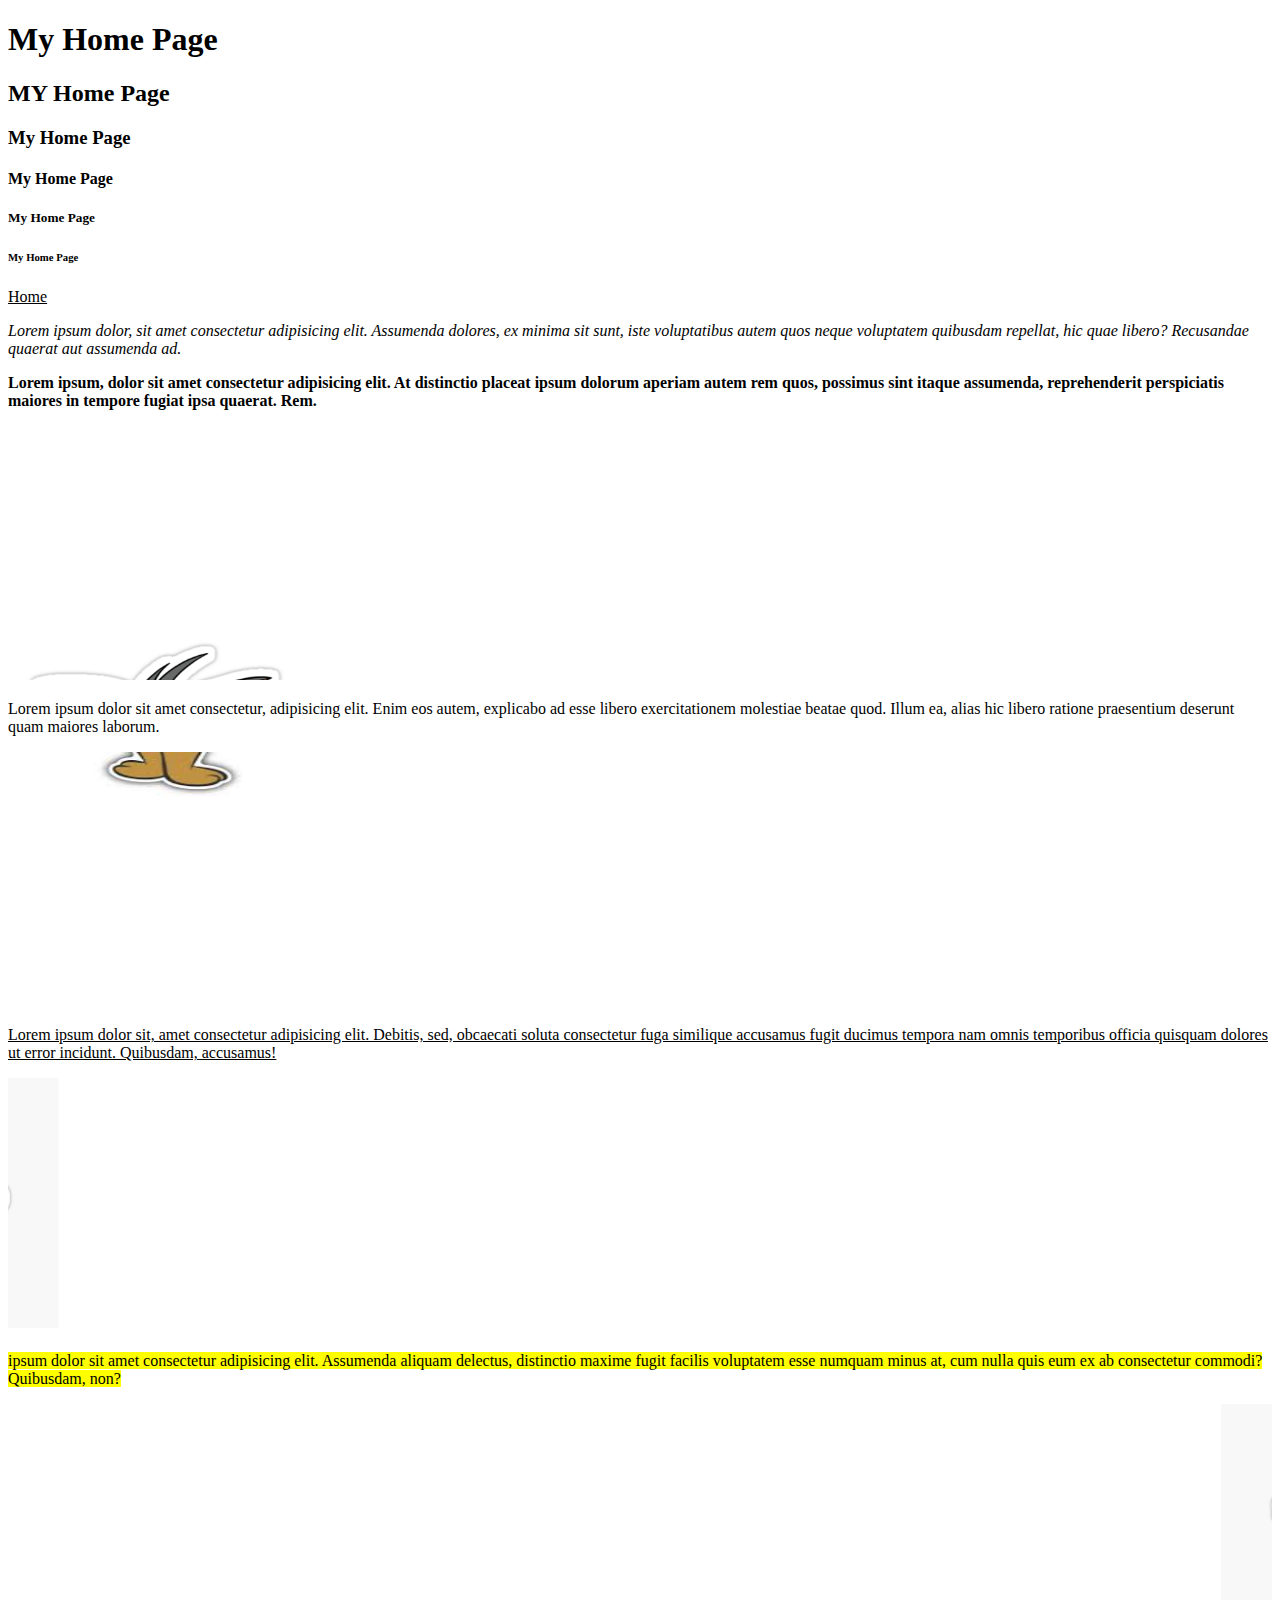
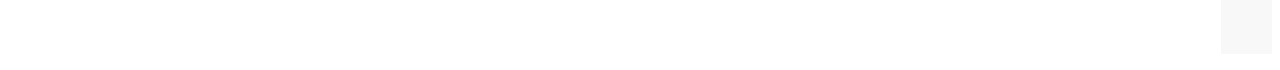
<file: A.html>
<!DOCTYPE html>
<html lang="en">
<head>
    <meta charset="UTF-8">
    <meta name="viewport" content="width=device-width, initial-scale=1.0">
    <title>Welcome</title>
</head>
<body>
    
     <h1>My Home Page</h1>
     <h2>MY Home Page</h2>
     <h3>My Home Page</h3>
     <h4>My Home Page</h4>
     <h5>My Home Page</h5>
     <h6>My Home Page</h6>
     <u>Home</u>
     <p><i>Lorem ipsum dolor, sit amet consectetur adipisicing elit. Assumenda dolores, ex minima sit sunt, iste voluptatibus autem quos neque voluptatem quibusdam repellat, hic quae libero? Recusandae quaerat aut assumenda ad.</i></p>
     <p><b>Lorem ipsum, dolor sit amet consectetur adipisicing elit. At distinctio placeat ipsum dolorum aperiam autem rem quos, possimus sint itaque assumenda, reprehenderit perspiciatis maiores in tempore fugiat ipsa quaerat. Rem.</b></p>
     <marquee behavior="scroll"  direction="up"> <img src="./Tom.png" height="250px" width="300px"></marquee> 

     <p>Lorem ipsum dolor sit amet consectetur, adipisicing elit. Enim eos autem, explicabo ad esse libero exercitationem molestiae beatae quod. Illum ea, alias hic libero ratione praesentium deserunt quam maiores laborum.</p>
     <marquee behavior="scroll"  direction="down"> <img src="./Jerry1.png" height="250px" width="300px"></marquee> 
    <p><u>Lorem ipsum dolor sit, amet consectetur adipisicing elit. Debitis, sed, obcaecati soluta consectetur fuga similique accusamus fugit ducimus tempora nam omnis temporibus officia quisquam dolores ut error incidunt. Quibusdam, accusamus!</u></p>
    <marquee behaviour="scroll" direction="right"><img src="./Doraemon.png" height="250px" width="300px"></marquee>

    <p><mark> ipsum dolor sit amet consectetur adipisicing elit. Assumenda aliquam delectus, distinctio maxime fugit facilis voluptatem esse numquam minus at, cum nulla quis eum ex ab consectetur commodi? Quibusdam, non?</mark></p>
    <marquee behavior="scroll" direction="left"><img src="./Mr.Bean.jpg" height="250px" width="300px"></marquee>
</body>
</html>
</file>
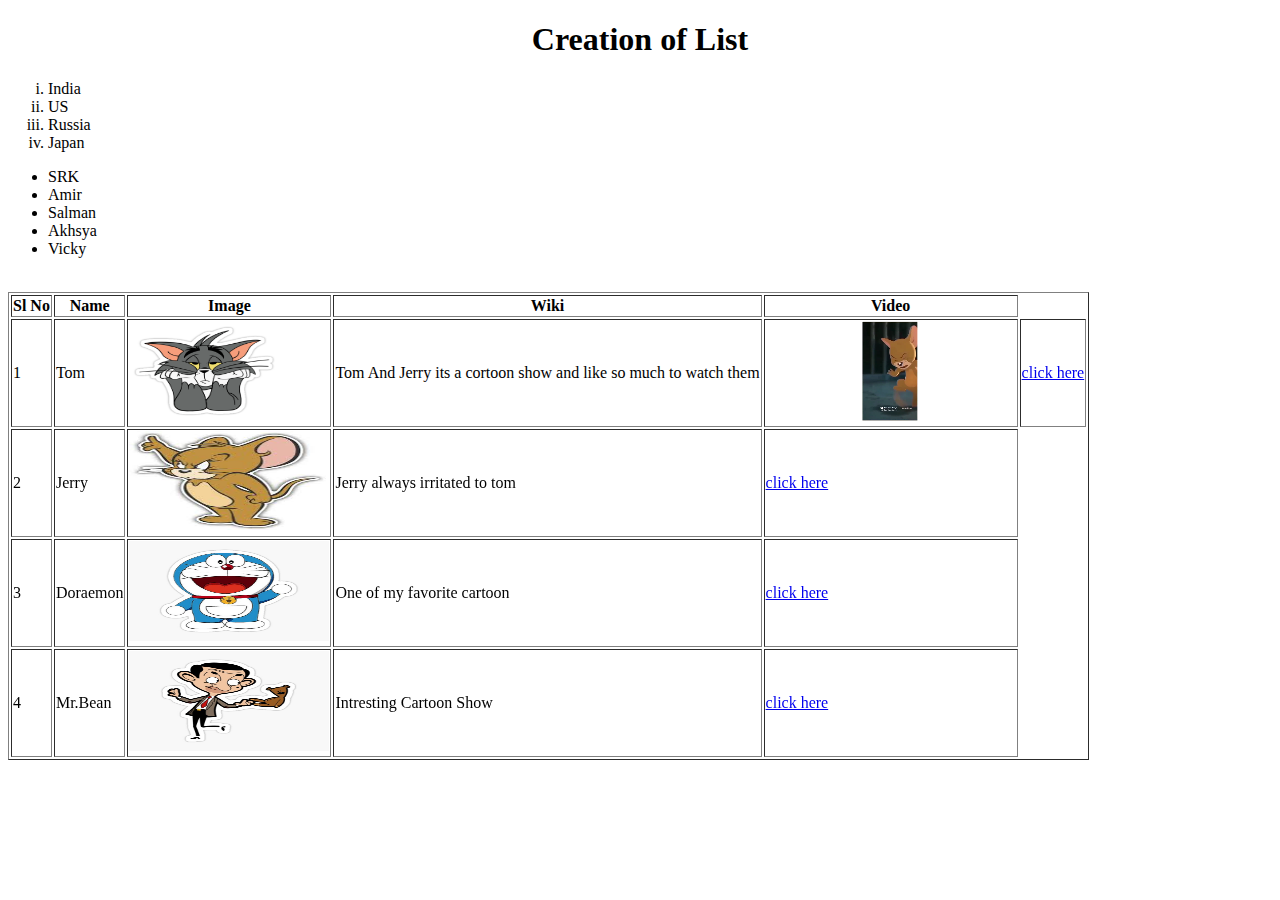
<file: B.html>
<!DOCTYPE html>
<html lang="en">
<head>
    <meta charset="UTF-8">
    <meta name="viewport" content="width=device-width, initial-scale=1.0">
    <title>List And Table</title>
</head>
<body>
    <h1><center>Creation of List</center> </h1> 
    <ol type="i"> 
        <li>India</li>
        <li>US</li>
        <li>Russia</li>
        <li>Japan</li>
    </ol>
    <ul>
        <li>SRK</li>
        <li>Amir</li>
        <li>Salman</li>
        <li>Akhsya</li>
        <li>Vicky</li>
    </ul>
    <br>
    <table border="1">
        <thead>
            <tr>
                <th>Sl No</th>
                <th>Name</th>
                <th>Image</th>
                <th>Wiki</th>
                <th>Video</th>
            </tr>
        </thead>
        <tbody>
            <tr>
                <td>1</td>
                <td>Tom</td>
                <td><img src="./Tom.png" alt="error" height="100px" width="150px"></td>
                <td>Tom And Jerry its a cortoon show 
                    and like so much to watch them
                </td>
                <td><video height="100px" width="250px" muted autoplay ><source src="./Tom And Jerry.mp4" type="video/mp4"></video></td>
                <td><a href="https://en.wikipedia.org/wiki/File:Tom_Tom_and_Jerry.png">click here</a></td>
            </tr>
            <tr>
                 <td>2</td>
                 <td>Jerry</td> 
                 <td><img src="./Jerry1.png" alt="error" height="100px" width="200px"></td>
                 <td>Jerry always irritated to tom</td>
                 <td><a href="https://en.wikipedia.org/wiki/File:Jerry_Mouse.png"> click here</a></td>
            </tr>
            <tr>
                <td>3</td>
                <td>Doraemon</td> 
                <td><img src="./Doraemon.png" alt="error" height="100px" width="200px"></td>
                <td>One of my favorite cartoon</td>
                <td><a href=" https://www.google.com/url?sa=i&url=https%3A%2F%2Fen.wikipedia.org%2Fwiki%2FDoraemon_%2528character%2529&psig=AOvVaw2xbSC_d-WEYPNwearO6k4C&ust=1690373268474000&source=images&cd=vfe&opi=89978449&ved=0CA4QjRxqFwoTCKDV0urIqIADFQAAAAAdAAAAABAD"> click here</a></td>
           </tr>
           <tr>
            <td>4</td>
            <td>Mr.Bean</td> 
            <td><img src="./Mr.Bean.jpg" alt="error" height="100px" width="200px"></td>
            <td>Intresting Cartoon Show</td>
            <td><a href="https://en.wikipedia.org/wiki/Mr._Bean"> click here</a></td>
       </tr>
        </tbody>
 
        </thead>
    </table>
</body>
</html>
</file>
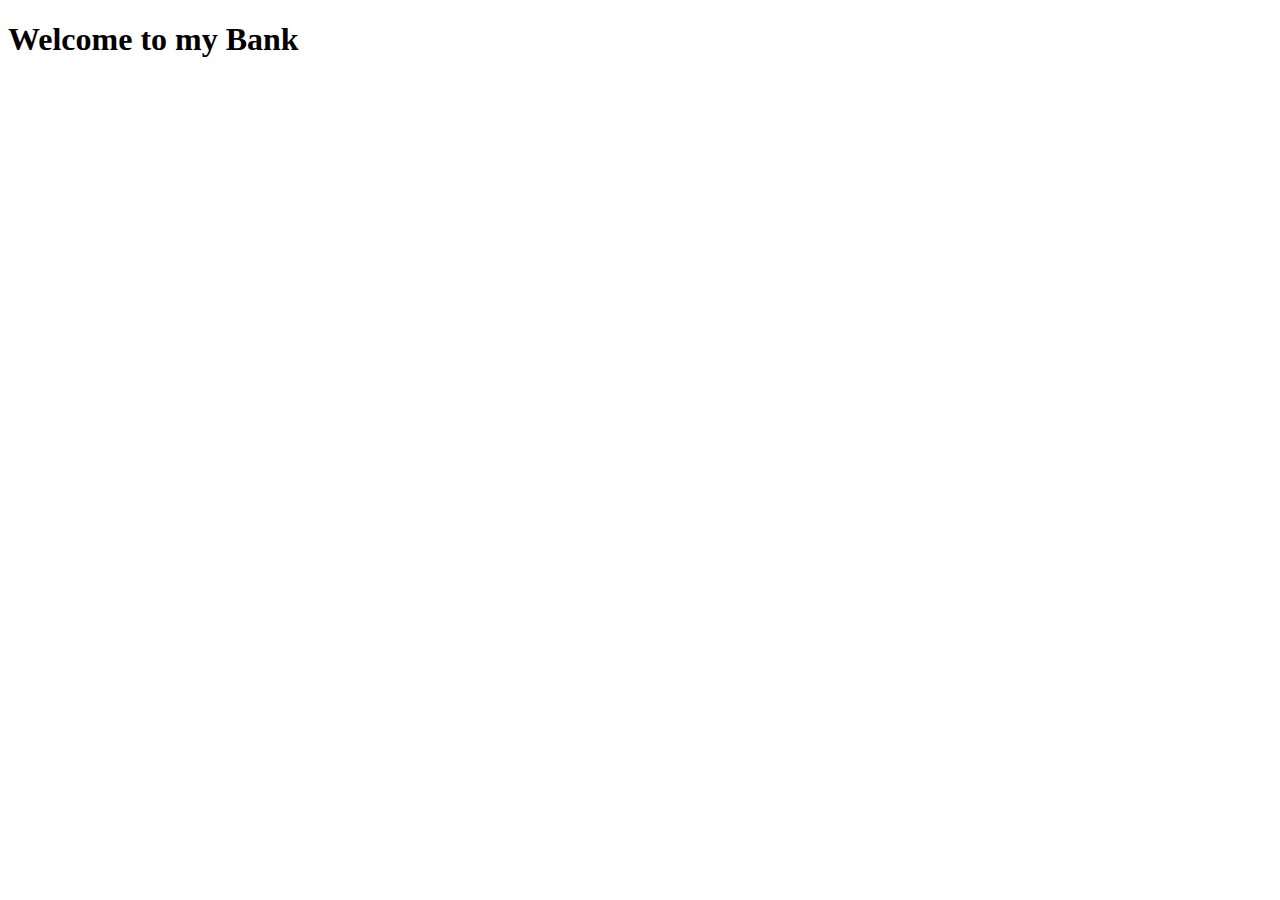
<file: Bank.html>
<!DOCTYPE html>
<html lang="en">
<head>
    <meta charset="UTF-8">
    <meta name="viewport" content="width=device-width, initial-scale=1.0">
    <title>Document</title>
    <script src="Bank.js"></script>
</head>
<body>
    <h1>Welcome to my Bank</h1>
</body>
</html>
</file>
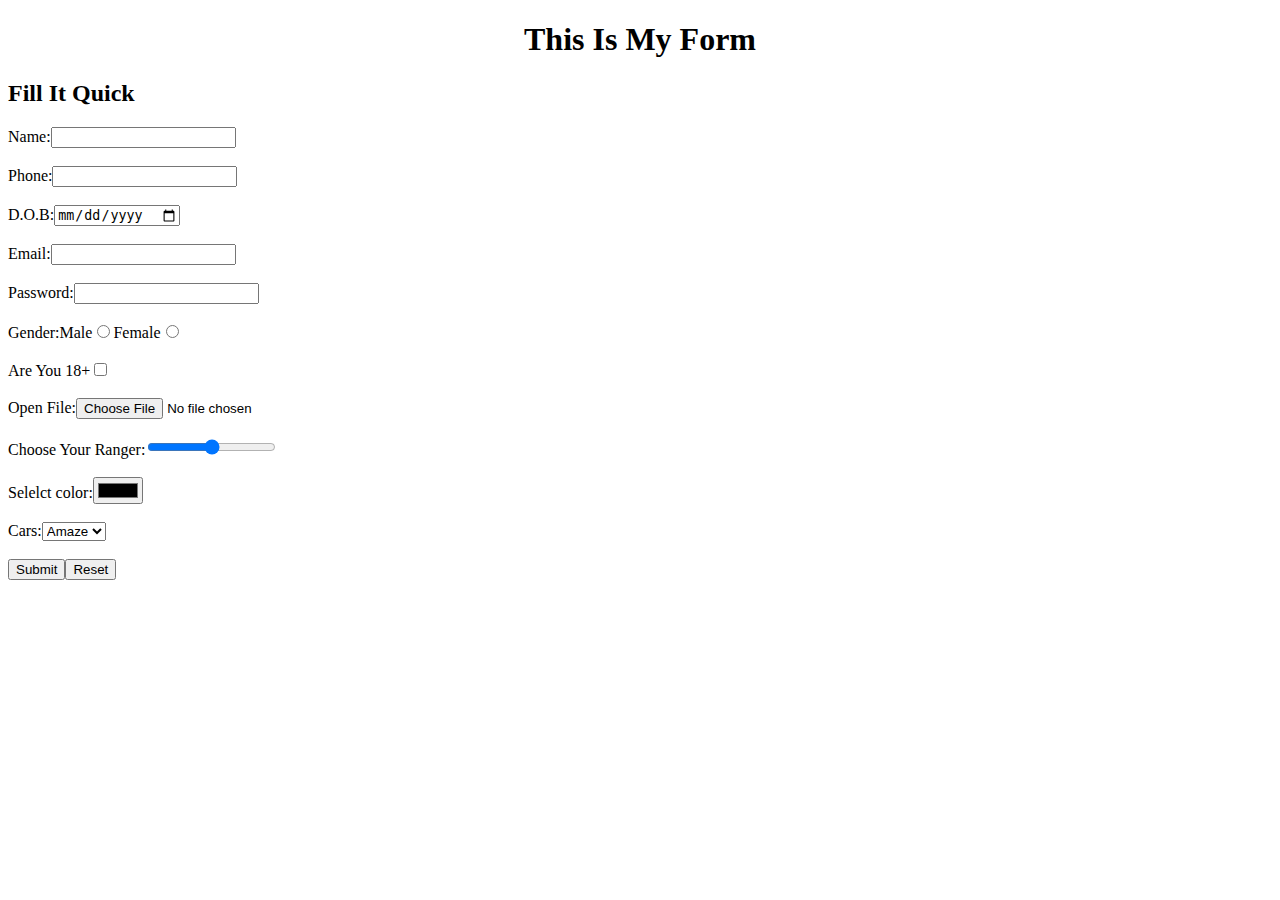
<file: C.html>
<!DOCTYPE html>
<html lang="en">
<head>
    <meta charset="UTF-8">
    <meta name="viewport" content="width=device-width, initial-scale=1.0">
    <title>Form Page</title>
</head>
<body>
     
    <form>
       <h1><center>This Is My Form</center></h1>
       <h2>Fill It Quick</h2>
    </form>
    <form action="">
        <label for="myname"> 
        Name:<input type="text" id="myname"></label>
        <br> <br>
        Phone:<input type="number"><br> <br>
        D.O.B:<input type="date"> <br> <br>
        Email:<input type="email"> <br> <br>
        Password:<input type="password"><br> <br>
      Gender:Male<input type="radio" name="mygen">Female<input type="radio" name="mygen"> <br> <br>
      Are You 18+<input type="checkbox"> <br> <br>
      Open File:<input type="file"> <br> <br>

      Choose Your Ranger:<input type="range"> <br> <br>
      Selelct color:<input type="color"> <br> <br>
     Cars:<select name="car" id="">
        <option value="Amaze">Amaze</option>
        <option value="Ford">Ford</option>
        <option value="Thar">Thar</option>
        <option value="Harriar">Harriar</option>
     </select> <br> <br>
     <input type="submit"><input type="reset"> <br> <br>
    </form>
</body>
</html>
</file>
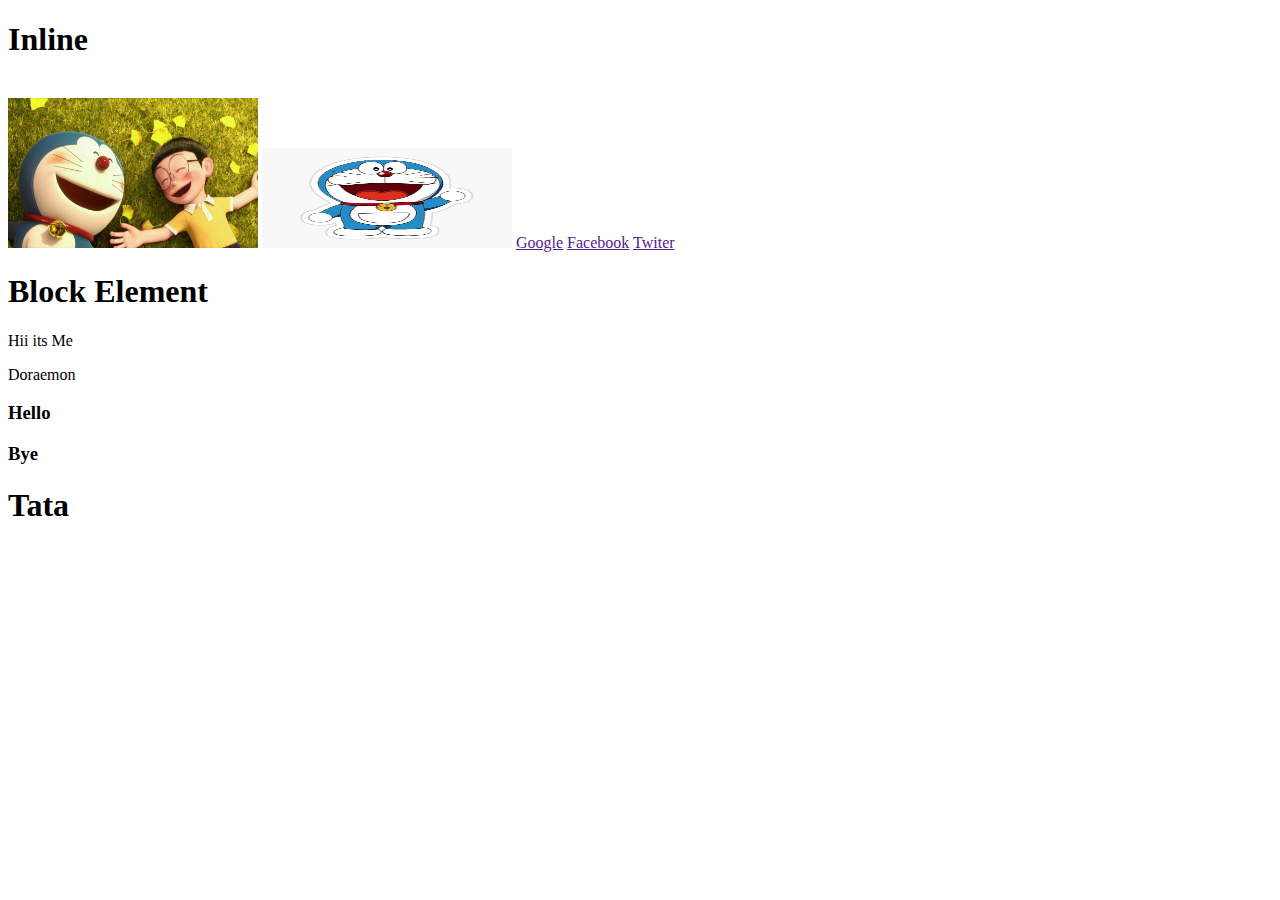
<file: D.html>
<!DOCTYPE html>
<html lang="en">
<head>
    <meta charset="UTF-8">
    <meta name="viewport" content="width=device-width, initial-scale=1.0">
    <title>Document</title>
</head>
<body>
    <h1>Inline</h1><br>

<img src="DN.jpg" alt="error" height="150px" width="250px">
<img src="Doraemon.png" alt="error" height="100px" width="250px">
<a href="">Google</a>
<a href="">Facebook</a>
<a href="">Twiter</a>
<h1>Block Element</h1>
<p>Hii its Me</p> <p>Doraemon</p>
<h3>Hello</h3><h3>Bye</h3><h1>Tata</h1>
 
</body>
</html>
</file>
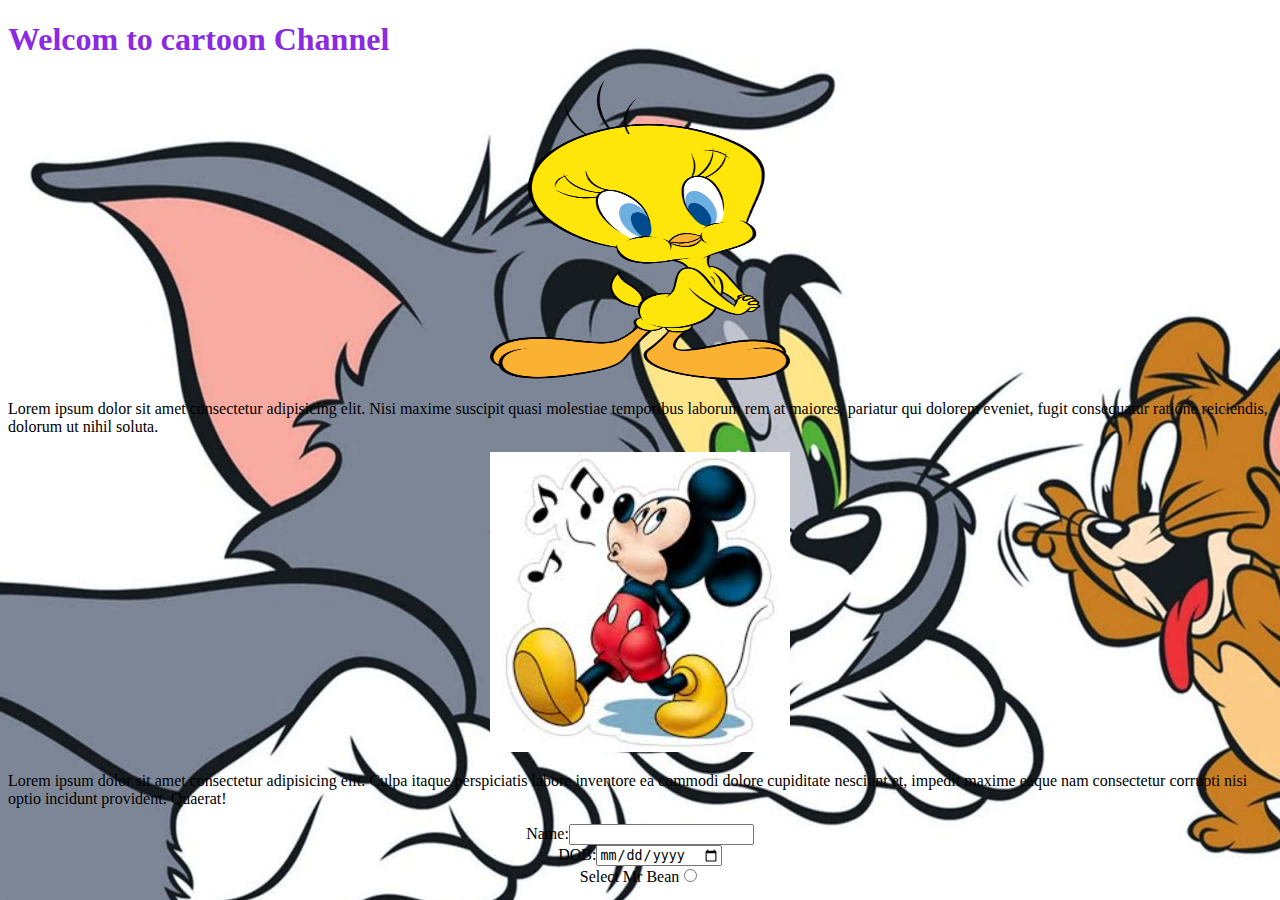
<file: E.html>
<!DOCTYPE html>
<html lang="en">
<head>
    <meta charset="UTF-8">
    <meta name="viewport" content="width=device-width, initial-scale=1.0">
    <title>Document</title>
    <style>
        body{
            background-image: url(./cartoon.jpg);
            background-repeat: no-repeat;
            background-size: cover;
        }
        h1{
            color: blueviolet;
        }
        p{
            color: black;
        }
    </style>
</head>
<body>
    <h1>Welcom to cartoon Channel</h1>
    <nav>
    <a href="Google"></a>
    <a href="Facebook"></a>
    <a href="Twiter"></a>
    <a href="Instagram"></a>
    </nav>
    <div>
        <center><img src="Tweety.png" alt="error" height="300" width="300"></center>
    </div>
    <p>Lorem ipsum dolor sit amet consectetur adipisicing elit. Nisi maxime suscipit quasi molestiae temporibus laborum rem at maiores, pariatur qui dolorem eveniet, fugit consequatur ratione reiciendis, dolorum ut nihil soluta.</p>
    <div>
        <center>
            <img src="mouse.jpg" alt="error" height="300" width="300">
    </center>
    <p>Lorem ipsum dolor sit amet consectetur adipisicing elit. Culpa itaque perspiciatis labore inventore ea commodi dolore cupiditate nesciunt et, impedit maxime eaque nam consectetur corrupti nisi optio incidunt provident. Quaerat!</p>
    </div>
    <div>
        <center>
            <form action="">
                Name:<input type="text" name="">
                <br>
                DOB:<input type="date">
                <br>
                Select Mr Bean<input type="radio" name="MrBean">
        </form>
        </center>
    </div>
</body>
</html>
</file>
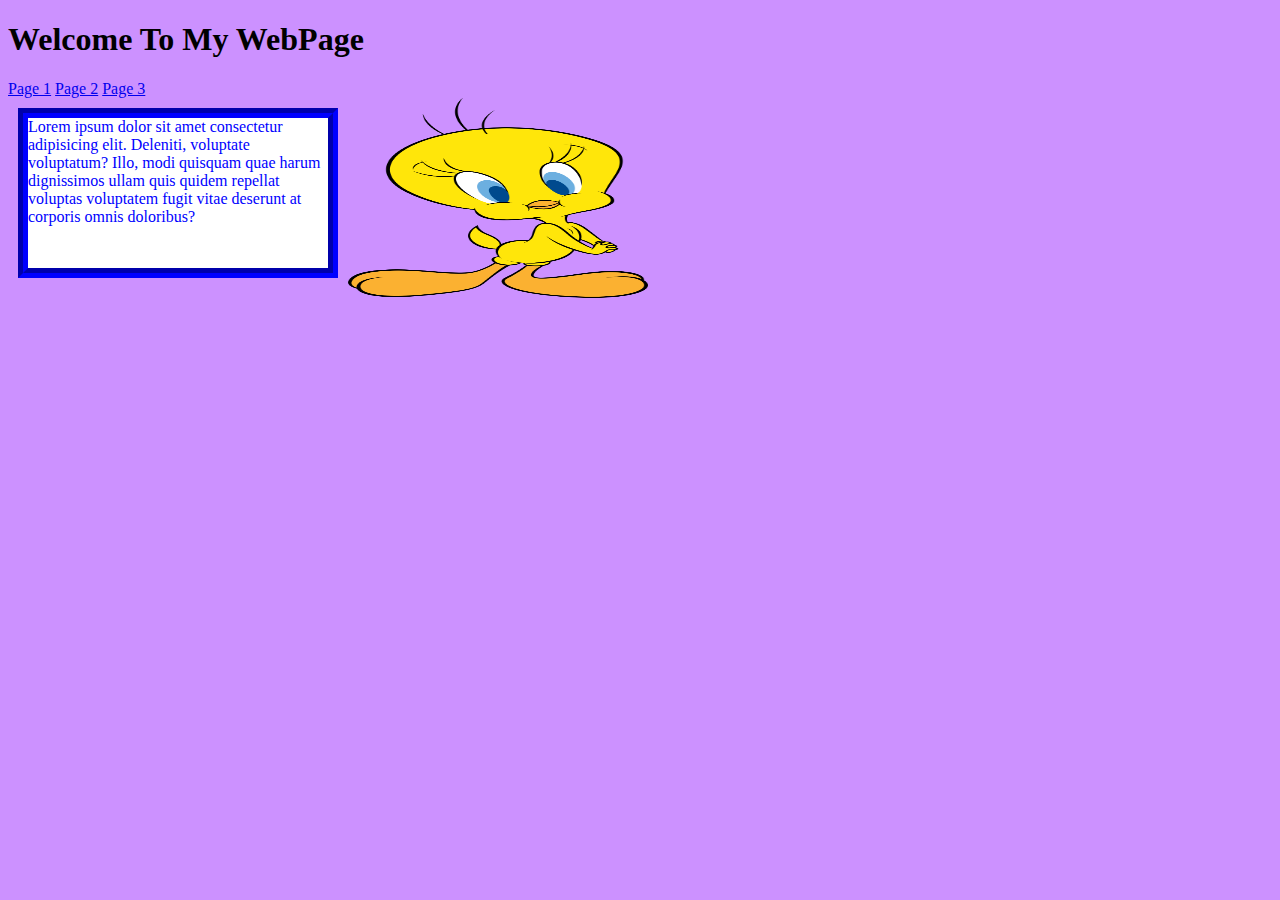
<file: F.html>
<!DOCTYPE html>
<html lang="en">
<head>
    <meta charset="UTF-8">
    <meta name="viewport" content="width=device-width, initial-scale=1.0">
    <title>Document</title>
    <style>
        body
        {
            background-color: rgba(136, 0, 255, 0.43);
        }
        p{
            color: blue;
            background-color: white;
            height: 150px;
            width: 300px;
            border: 10px;
            border-style: groove ;
            border-color: blue;
            float: left;
            margin: 10px;
        }
    </style>
</head>
<body>
    <h1>Welcome To My WebPage</h1>
    <nav>
        <a href="./A.html">Page 1</a>
        <a href="./B.html">Page 2</a>
        <a href="./C.html">Page 3</a>
    </nav>  
    <img src="./Tweety.png" alt="error" height="200px" width="300px">
    
    <p>Lorem ipsum dolor sit amet consectetur adipisicing elit. Deleniti, voluptate voluptatum? Illo, modi quisquam quae harum dignissimos ullam quis quidem repellat voluptas voluptatem fugit vitae deserunt at corporis omnis doloribus?</p>
     
</body>
</html>
</file>
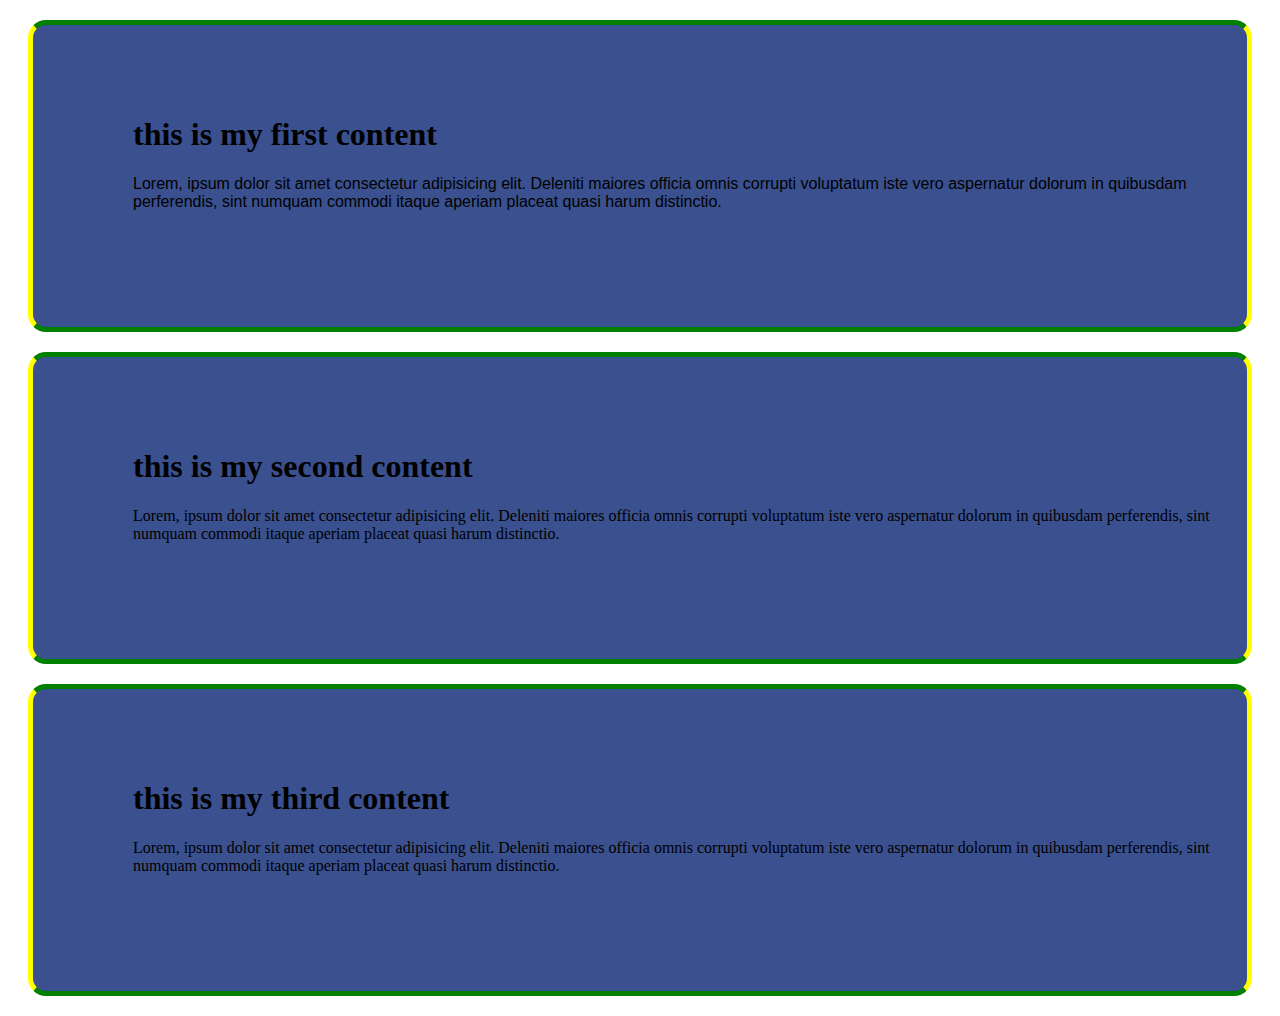
<file: G.html>
<!DOCTYPE html>
<html lang="en">
<head>
    <meta charset="UTF-8">
    <meta name="viewport" content="width=device-width, initial-scale=1.0">
    <title>Box Model</title>

    <style>
           
        .jerry{
            background-color: #011e6fc6;
            border-width: 5px;
            border-color: rgba(245, 220, 220, 0.729);
            border-style: solid;
            border-bottom-color:green;
            border-top-color: green;
            border-left-color: yellow;
            border-right-color:yellow; 
            padding: 30px;
            padding-top: 70px;
            padding-left: 100px;
            padding-bottom: 100px;
            margin: 20px;
            border-radius: 18px;
        }
        #first{
            font-family: Arial, Helvetica, sans-serif;
        }

    </style>
</head>
<body>
      <div class="jerry">
        <h1>this is my first content</h1>
        <p id="first">
            Lorem, ipsum dolor sit amet consectetur adipisicing elit. Deleniti maiores officia omnis corrupti voluptatum iste vero aspernatur dolorum in quibusdam perferendis, sint numquam commodi itaque aperiam placeat quasi harum distinctio.
        </p>
      </div>
      <div class="jerry">
        <h1>this is my second content</h1>
        <p id="second">
            Lorem, ipsum dolor sit amet consectetur adipisicing elit. Deleniti maiores officia omnis corrupti voluptatum iste vero aspernatur dolorum in quibusdam perferendis, sint numquam commodi itaque aperiam placeat quasi harum distinctio.
        </p>
      </div>
      <div class="jerry">
        <h1>this is my third content</h1>
        <p id="third">
            Lorem, ipsum dolor sit amet consectetur adipisicing elit. Deleniti maiores officia omnis corrupti voluptatum iste vero aspernatur dolorum in quibusdam perferendis, sint numquam commodi itaque aperiam placeat quasi harum distinctio.
        </p>
      </div>
</body>
</html>
</file>
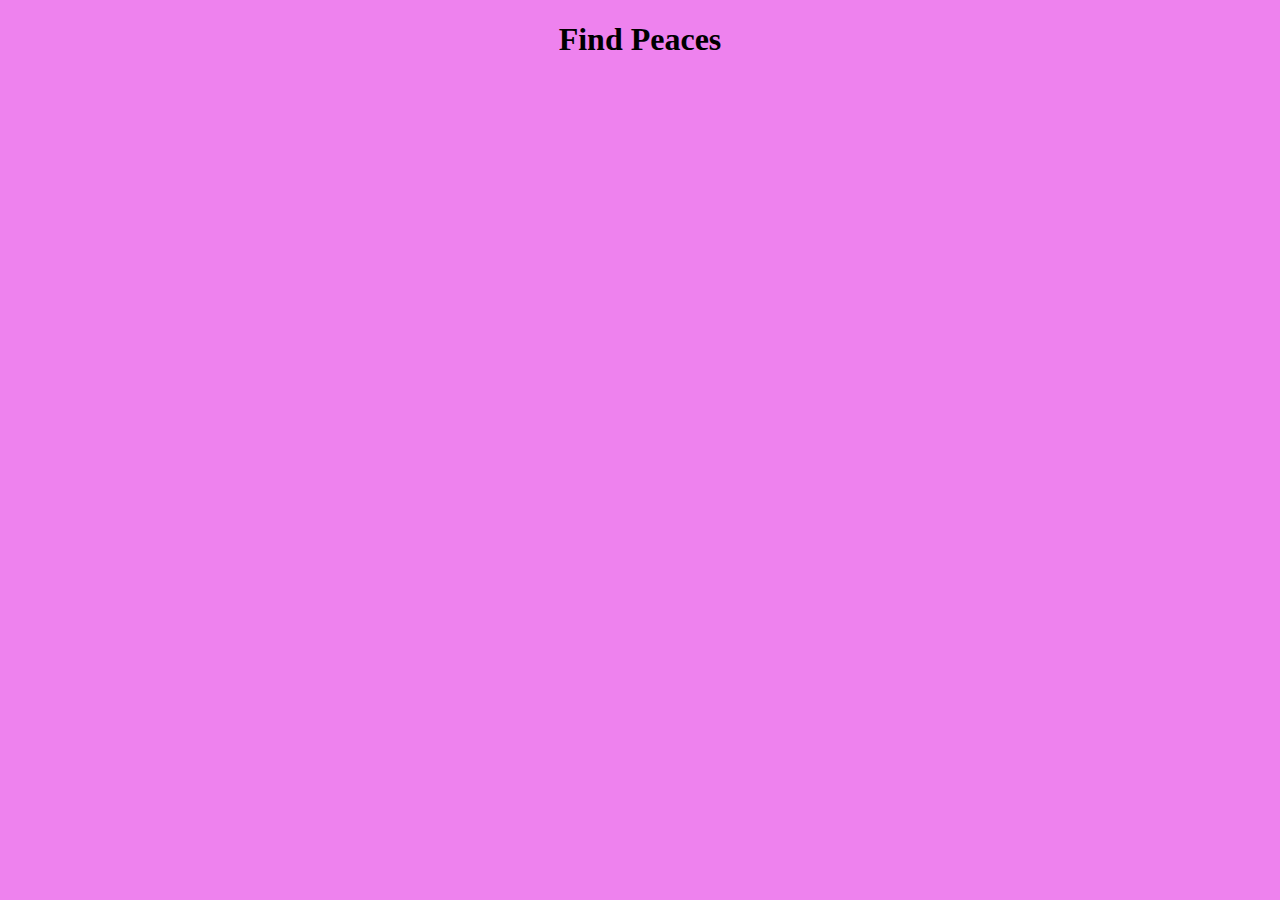
<file: H.html>
<!DOCTYPE html>
<html lang="en">
<head>
    <meta charset="UTF-8">
    <meta name="viewport" content="width=device-width, initial-scale=1.0">
    <title>Document</title>
    <script src="H.js"></script>
    <style>
        body{
            background-color:violet;
        }
    </style>
</head>
 
<body>
     <h1><center> Find Peaces</center></h1>
</body>
</html>
</file>
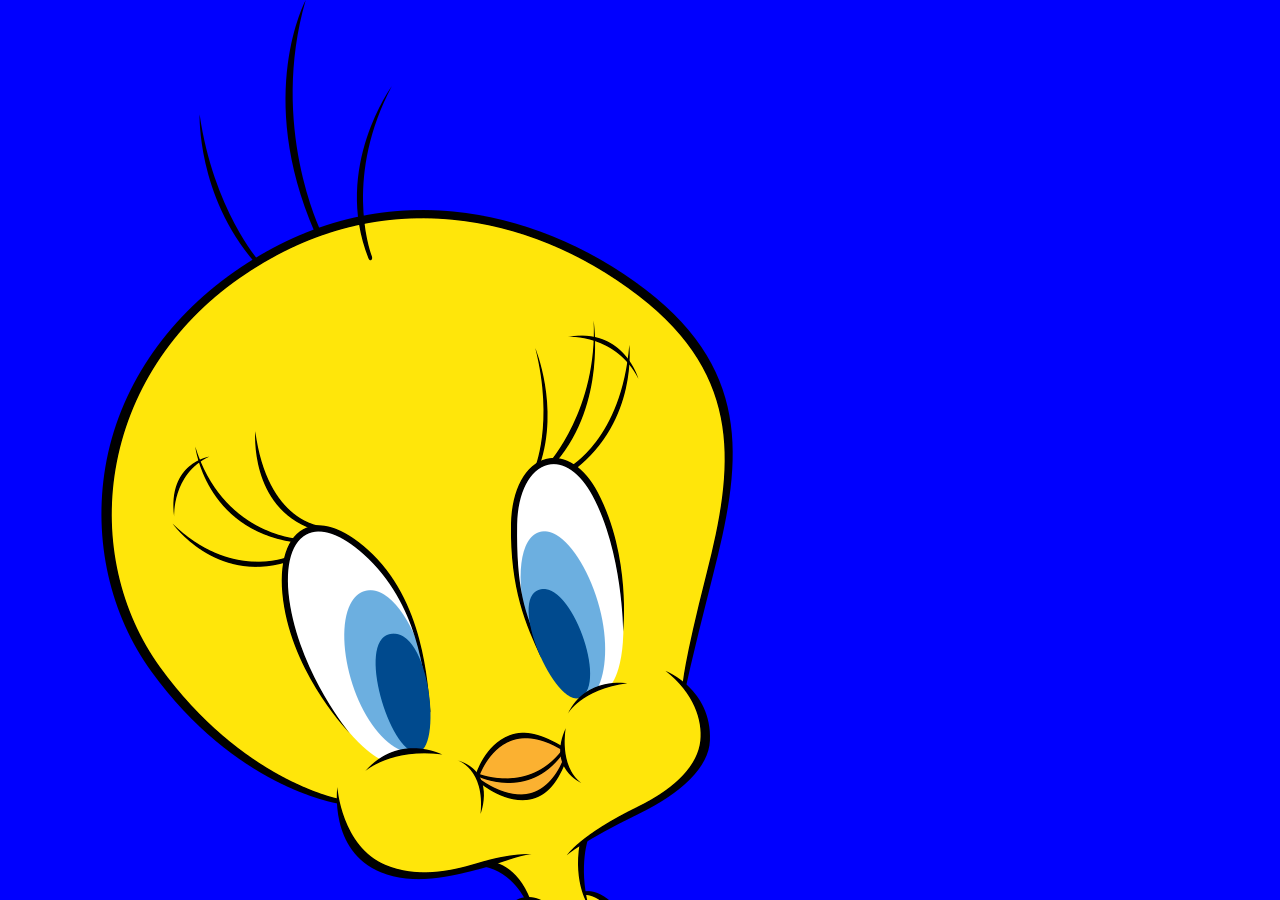
<file: J.html>
<!DOCTYPE html>
<html lang="en">
<head>
    <meta charset="UTF-8">
    <meta name="viewport" content="width=device-width, initial-scale=1.0">
    <title>Document</title>
    <script src="J.js"></script>
    <style>
        body{
            
            background-image: url(Tweety.png);   
            background-repeat: no-repeat;
            background-attachment: fixed;
            background-color:blue;
        }
    </style>
</head>
<body>
    
</body>
</html>
</file>
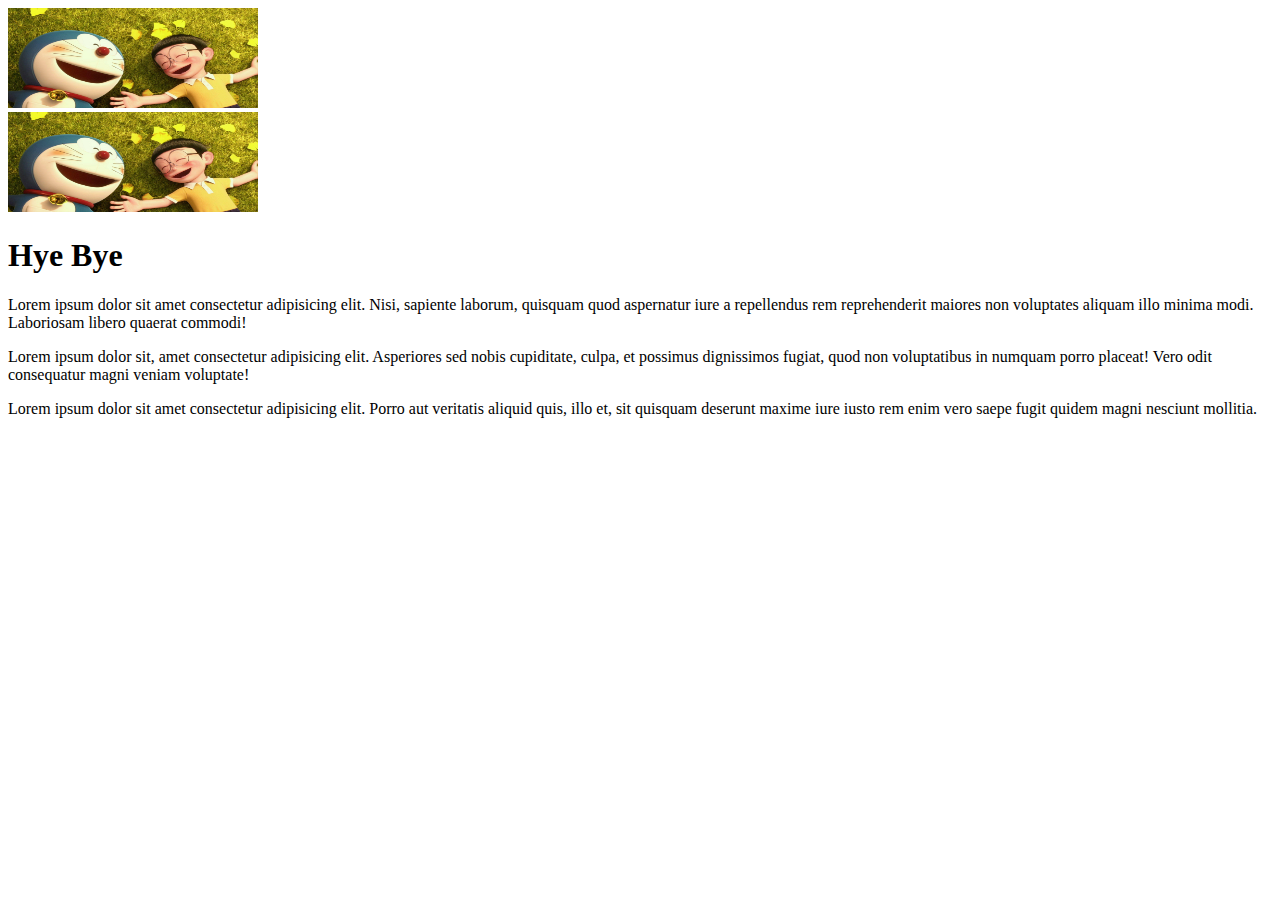
<file: Mama.html>
<!DOCTYPE html>
<html lang="en">
<head>
    <meta charset="UTF-8">
    <meta name="viewport" content="width=device-width, initial-scale=1.0">
    <title>Document</title>
</head>
<body>
    <img src="DN.jpg" alt="error" height="100px" width="250px">
    <div> <img src="DN.jpg" alt="error" height="100px" width="250px"></div>
   <span> 
    <p><span Hello></span>

    </p> 
    <h1><span>Hye</span>
      <span>Bye</span>
    </h1>
<p id="abc">Lorem ipsum dolor sit amet consectetur adipisicing elit. Nisi, sapiente laborum, 
    quisquam quod aspernatur iure a repellendus rem reprehenderit maiores non voluptates aliquam illo minima modi. 
    Laboriosam libero quaerat commodi!</p>

<p class="pqr">Lorem ipsum dolor sit, amet consectetur adipisicing elit. Asperiores sed nobis cupiditate, 
    culpa, et possimus dignissimos fugiat, quod non voluptatibus in numquam porro placeat! Vero odit consequatur magni veniam voluptate!</p>

<p class="pqr">Lorem ipsum dolor sit amet consectetur adipisicing elit. Porro aut veritatis aliquid quis, 
    illo et, sit quisquam deserunt maxime iure iusto rem enim vero saepe fugit quidem magni nesciunt mollitia.</p>


</body>
</html>
</file>
